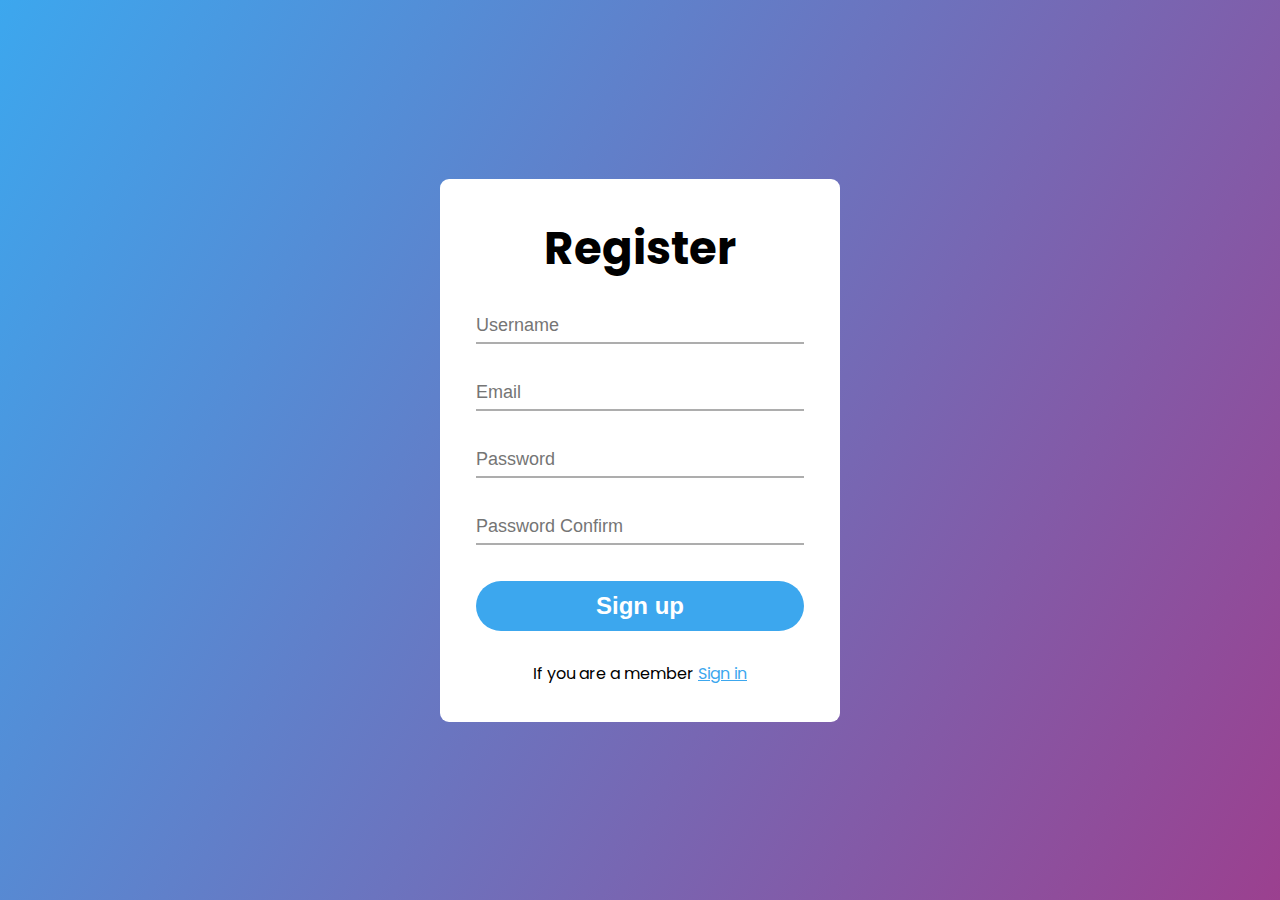
<file: validate-form/index.html>
<!DOCTYPE html>
<html lang="en">
  <head>
    <meta charset="UTF-8" />
    <meta http-equiv="X-UA-Compatible" content="IE=edge" />
    <meta name="viewport" content="width=device-width, initial-scale=1.0" />
    <link rel="stylesheet" href="./css/style.css" />
    <title>Register Form</title>
  </head>
  <body>
    <form id="form" class="form">
      <h1 class="form__title">Register</h1>
      <div class="form__group">
        <input
          id="username"
          type="text"
          class="form__control"
          placeholder="Username"
        />
        <small></small>
        <span></span>
      </div>
      <div class="form__group">
        <input
          id="email"
          type="email"
          class="form__control"
          placeholder="Email"
        />
        <small></small>
        <span></span>
      </div>
      <div class="form__group">
        <input
          id="password"
          type="password"
          class="form__control"
          placeholder="Password"
        />
        <small></small>
        <span></span>
      </div>
      <div class="form__group">
        <input
          id="passwordConfirm"
          type="password"
          class="form__control"
          placeholder="Password Confirm"
        />
        <small></small>
        <span></span>
      </div>

      <button type="submit" class="form__btn">Sign up</button>

      <div class="form__sign-in">
        <p>
          If you are a member
          <a href="#" class="form__sign-in--link">Sign in</a>
        </p>
      </div>
    </form>
  </body>
  <script src="./js/validation.js"></script>
</html>
</file>
<file: validate-form/css/style.css>
@import url("https://fonts.googleapis.com/css2?family=Poppins:wght@300;400;500;600;700;800;900&display=swap");
:root {
  --primary-color: #3ca7ee;
  --error-color: #f44336;
}
* {
  padding: 0;
  margin: 0;
  box-sizing: border-box;
}

body {
  font-family: "Poppins", sans-serif;
  height: 100vh;
  background: linear-gradient(120deg, var(--primary-color), #9b408f);
  display: flex;
  justify-content: center;
  align-items: center;
  overflow: hidden;
}

.form {
  width: 400px;
  background-color: #fff;
  border-radius: 9px;
  padding: 36px;
}

.form__title {
  text-align: center;
  font-weight: 700;
  font-size: 45px;
}

.form__group {
  padding-top: 30px;
  position: relative;
}
.form__control {
  width: 100%;
  outline: none;
  border: none;
  border-bottom: 2px solid #adadad;
  font-size: 18px;
  padding-bottom: 6px;
}
.form__group small {
  display: block;
  padding-top: 6px;
}
.form__group span {
  position: absolute;
  top: 58px;
  left: 0;
  width: 0;
  height: 3px;
  background: #9b408f;
  transition: all ease 0.3s;
}
.form__control:focus ~ span {
  width: 100%;
}
.error {
  color: var(--error-color);
}
.form__group.error span {
  background: var(--error-color);
  width: 100%;
}

.form__btn {
  width: 100%;
  height: 50px;
  font-size: 24px;
  font-weight: 600;
  color: #fff;
  background: var(--primary-color);
  outline: none;
  border: none;
  border-radius: 25px;
  margin-top: 30px;
  transition: all ease 0.3s;
}

.form__btn:hover {
  background: #9b408f;
  cursor: pointer;
}

.form__sign-in {
  text-align: center;
  margin-top: 30px;
}
.form__sign-in--link{
    color: var(--primary-color);
    transition: all ease 0.3s;
}
.form__sign-in--link:hover{
    color: #9b408f;
}
</file>
